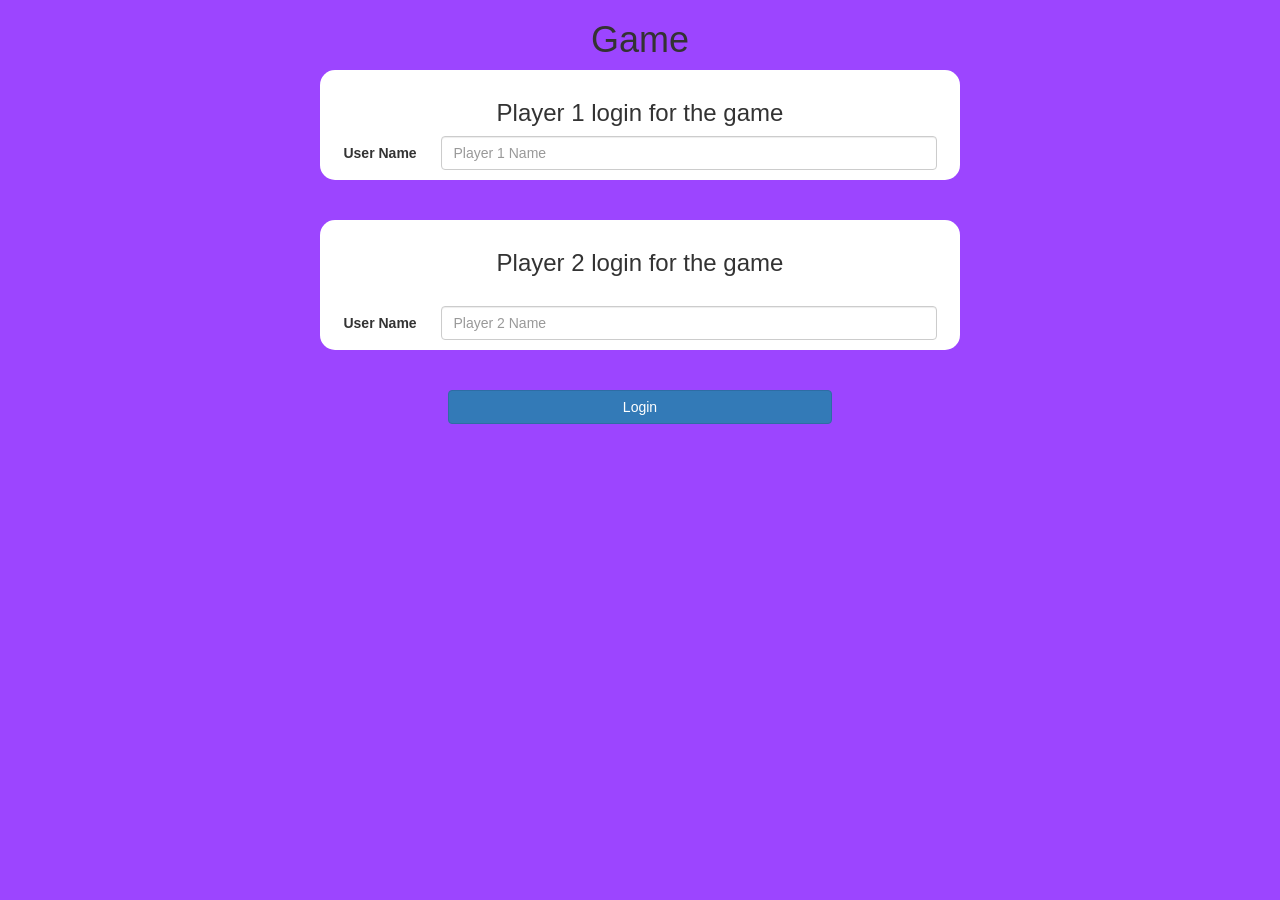
<file: index.html>
<!DOCTYPE html>
<html>

<head>
    <title>THe Maths Quiz</title>

    <meta name="viewport" content="width=device-width, initial-scale=1">
    <link rel="stylesheet" href="https://maxcdn.bootstrapcdn.com/bootstrap/3.4.0/css/bootstrap.min.css">
    <script src="https://ajax.googleapis.com/ajax/libs/jquery/3.4.1/jquery.min.js"></script>
    <script src="https://maxcdn.bootstrapcdn.com/bootstrap/3.4.0/js/bootstrap.min.js"></script>

    <link rel="stylesheet" type="text/css" href="game.css">

    <script src="game_login.js"></script>
</head>

<body>
    <center>
        <h1>Game</h1>
        <div clas="col-lg-4 col-sm-8 col-xs-11" id="login_div1">
            <h3>Player 1 login for the game</h3>
            <label>User Name</label>
            <input type="text" class="form-control" id="player1_name" placeholder="Player 1 Name">
            <br>
        </div>
        <br>
        <br>
        <div clas="col-lg-4 col-sm-8 col-xs-11" id="login_div2">
            <h3>Player 2 login for the game</h3>
            <br>
            <label>User Name</label>
            <input type="text " class="form-control" id="player2_name" placeholder="Player 2 Name">
            <br>
        </div>
        <br>
        <br>
        <button style="width: 30%;" class="btn btn-primary" onclick="addUser()">Login</button>
    </center>
</body>

</html>
</file>
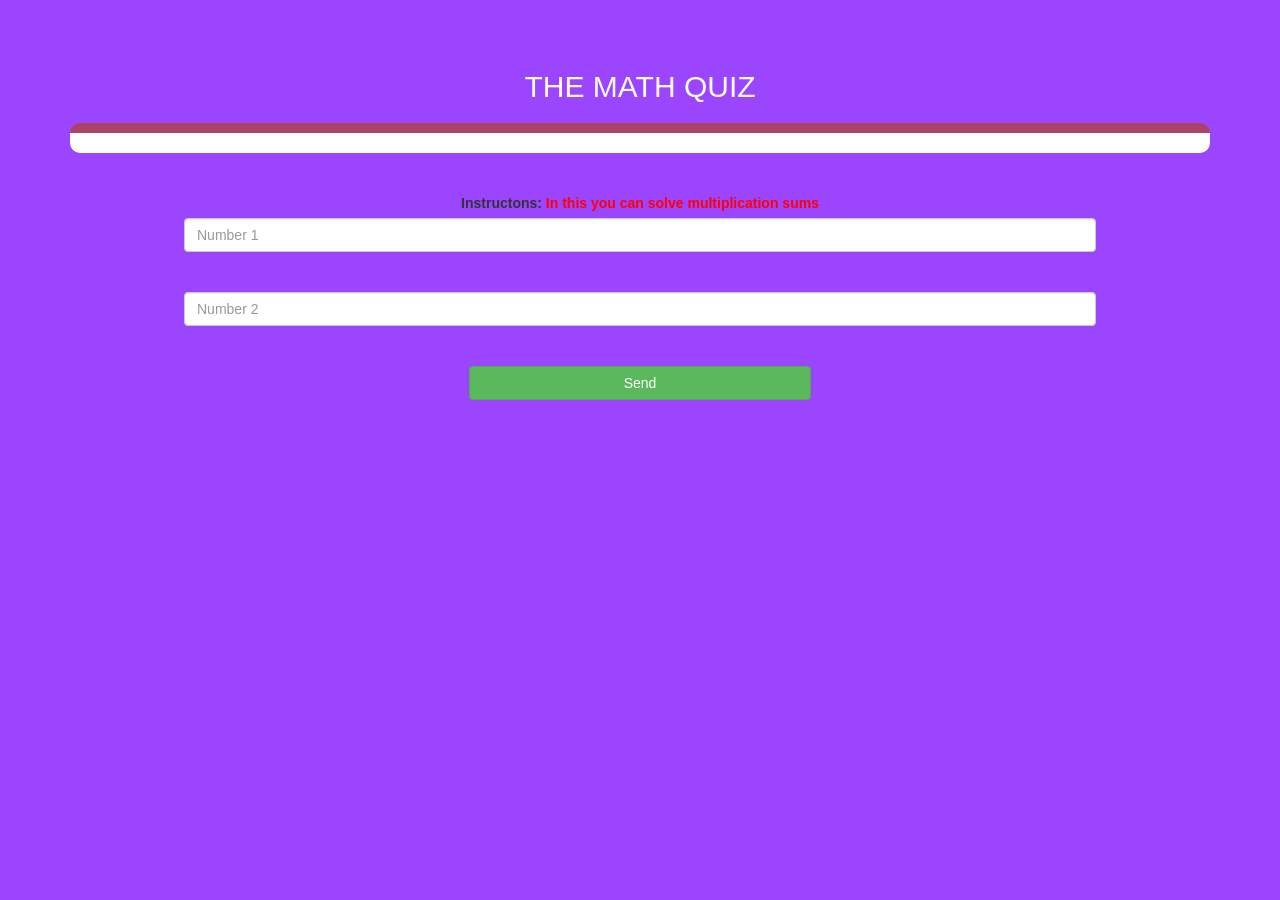
<file: game_page.html>
<!DOCTYPE html>
<html>

<head>
    <title>THe Maths Quiz</title>

    <meta name="viewport" content="width=device-width, initial-scale=1">
    <link rel="stylesheet" href="https://maxcdn.bootstrapcdn.com/bootstrap/3.4.0/css/bootstrap.min.css">
    <script src="https://ajax.googleapis.com/ajax/libs/jquery/3.4.1/jquery.min.js"></script>
    <script src="https://maxcdn.bootstrapcdn.com/bootstrap/3.4.0/js/bootstrap.min.js"></script>

    <link rel="stylesheet" type="text/css" href="game.css">
</head>

<body>
    <h4 id="player1_name"></h4><span id="player1_score"></span>
    <br>
    <h4 id="player2_name"></h4><span id="player2_score"></span>

    <div class="container">
        <center>
            <h2 style="color: white;">THE MATH QUIZ</h2>

            <h3 id="player_question"></h3>
            <h3 id="player_answer"></h3>
            <div id="output" class="col-lg6"></div>
            <br>
            <br>

            <label> Instructons: <b style="color: red">In this you can solve multiplication sums</b></label>
            <input id="number1" class="form-control" placeholder="Number 1" type="text">
            <br>
            <br>
            <input id="number2" class="form-control" placeholder="Number 2" type="text">
            <br>
            <br>
            <button onclick="send()" class="btn btn-success" style="width: 30%;">Send</button>
        </center>
    </div>

    <script src="game_page.js"></script>
</body>

</html>
</file>
<file: game.css>
body {
    background: rgb(156, 69, 255);
}

#login_div1 {
    background: white;
    padding: 10px;
    float: none;
    border-radius: 15px;
    width: 50%;
}

#login_div2 {
    background: white;
    padding: 10px;
    float: none;
    border-radius: 15px;
    width: 50%;
}

#player1_name,
#player2_name {
    display: inline-block;
    margin-left: 20px;
}

#word {
    width: 60%;
}

#word_display {
    letter-spacing: 5px;
}

#output {
    background: white;
    border-radius: 10px;
    border-top: 10px solid #AA4465;
    padding: 10px;
    float: none;
    text-align: left;
}

.form-control {
    width: 80%;
}
</file>
